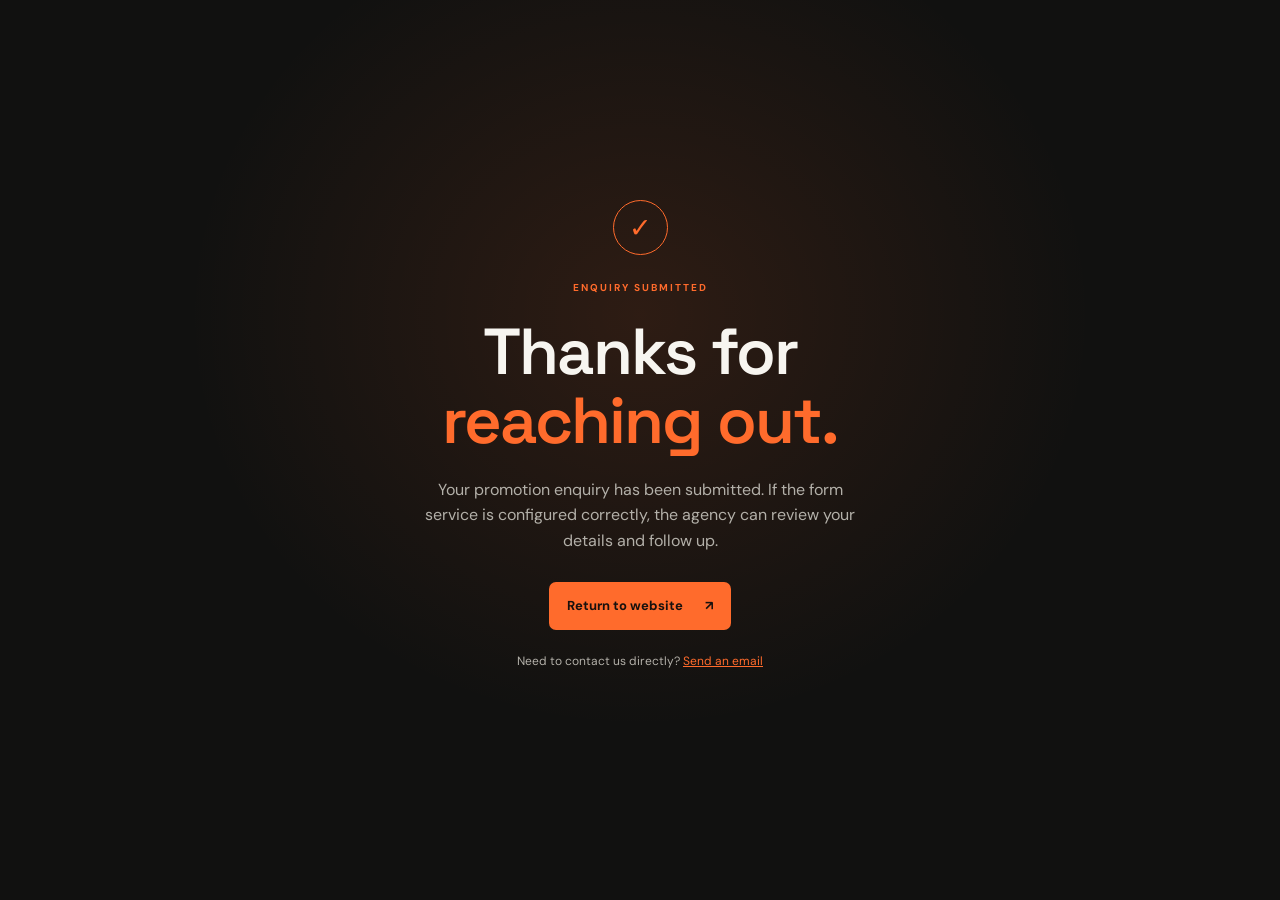
<file: success.html>
<!doctype html>
<html lang="en">
<head>
  <meta charset="utf-8">
  <meta name="viewport" content="width=device-width, initial-scale=1">
  <meta name="theme-color" content="#111111">
  <title>Enquiry received | S.ajaya Influencer Connect</title>
  <link rel="stylesheet" href="styles.css">
</head>
<body>
  <main class="success-page">
    <div class="success-card">
      <div class="success-mark">✓</div>
      <p class="eyebrow">ENQUIRY SUBMITTED</p>
      <h1>Thanks for<br><span>reaching out.</span></h1>
      <p>Your promotion enquiry has been submitted. If the form service is configured correctly, the agency can review your details and follow up.</p>
      <a class="button button-primary" href="/">Return to website <span aria-hidden="true">↗</span></a>
      <p class="success-contact">Need to contact us directly? <a href="mailto:s.ajayainfluencerconnect@gmail.com">Send an email</a></p>
    </div>
  </main>
</body>
</html>
</file>
<file: styles.css>
@import url('https://fonts.googleapis.com/css2?family=DM+Sans:wght@400;500;600;700&family=Space+Grotesk:wght@400;500;600;700&display=swap');
:root{--bg:#111110;--panel:#191918;--panel2:#20201e;--text:#f7f5f0;--muted:#b3b0a9;--orange:#ff6b2c;--line:rgba(255,255,255,.12);--max:1180px}
*{box-sizing:border-box}html{scroll-behavior:smooth;scroll-padding-top:90px}body{margin:0;background:var(--bg);color:var(--text);font-family:"DM Sans",Arial,sans-serif;line-height:1.6}a{color:inherit;text-decoration:none}button,input,textarea,select{font:inherit}.site-header{height:82px;display:flex;align-items:center;justify-content:space-between;gap:24px;padding:0 max(5.5%,calc((100% - var(--max))/2));border-bottom:1px solid var(--line);background:rgba(17,17,16,.94);position:sticky;top:0;z-index:10;backdrop-filter:blur(12px)}.brand{display:flex;align-items:center;gap:11px;min-width:220px}.brand-mark{display:grid;place-items:center;width:39px;height:39px;border:1px solid var(--orange);border-radius:11px;font:700 22px "Space Grotesk",sans-serif}.brand-mark span,.brand-name b{color:var(--orange)}.brand-name{font:600 15px "Space Grotesk",sans-serif;line-height:1.3}.brand-name b{display:block;font-size:11px;letter-spacing:.4px}nav{display:flex;align-items:center;gap:27px;font-size:13px;color:#d5d2cc}nav>a:not(.nav-cta):hover,.footer-links a:hover{color:var(--orange)}.nav-cta{padding:11px 15px;border:1px solid #4d3529;border-radius:7px;color:#fff}.nav-cta span{color:var(--orange);margin-left:7px}.hero{position:relative;overflow:hidden;min-height:620px;max-width:100%;padding:100px max(5.5%,calc((100% - var(--max))/2)) 74px;display:grid;grid-template-columns:1.05fr .85fr;align-items:center;gap:7%;background:radial-gradient(ellipse at 85% 48%,rgba(255,107,44,.1),transparent 37%),linear-gradient(120deg,#111110,#151412 70%,#191411)}.hero-glow{position:absolute;width:460px;height:460px;border:1px solid rgba(255,107,44,.09);border-radius:50%;right:-140px;top:70px;pointer-events:none}.hero-glow:before,.hero-glow:after{content:"";position:absolute;border:1px solid rgba(255,107,44,.08);border-radius:50%;inset:35px}.hero-glow:after{inset:80px}.hero-content,.hero-card{position:relative;z-index:1}.eyebrow{font-size:10px;letter-spacing:2px;font-weight:700;color:var(--orange);margin:0 0 22px}.eyebrow-dot,.live-dot{display:inline-block;width:7px;height:7px;background:var(--orange);border-radius:50%;margin-right:9px;box-shadow:0 0 13px #ff6b2c66}.hero h1,.section-heading h2,.about-copy h2,.inquiry-intro h2{font:600 clamp(43px,5.5vw,72px)/1.04 "Space Grotesk",sans-serif;letter-spacing:-3px;margin:0}.hero h1 span,.section-heading h2 span,.about-copy h2 span,.inquiry-intro h2 span{color:var(--orange)}.hero-copy{max-width:485px;color:var(--muted);font-size:16px;margin:26px 0 28px}.hero-actions{display:flex;gap:12px;flex-wrap:wrap}.button{display:inline-flex;align-items:center;justify-content:center;gap:22px;border:0;border-radius:7px;padding:14px 18px;font-weight:700;font-size:13px;cursor:pointer;transition:transform .2s,background .2s}.button:hover{transform:translateY(-2px)}.button-primary{background:var(--orange);color:#17110e}.button-primary:hover{background:#ff8754}.button-secondary{border:1px solid #494641;color:#f4f0e9;background:transparent}.hero-note{margin-top:31px;color:#a8a49d;font-size:12px}.spark{color:var(--orange);font-size:18px;margin-right:8px}.hero-card{background:linear-gradient(145deg,#20201e,#171716);border:1px solid #393631;border-radius:14px;padding:24px 24px 18px;box-shadow:0 28px 80px #0005;max-width:440px;justify-self:end;width:100%}.card-top,.card-foot{font-size:9px;letter-spacing:1.3px;color:#aaa69f;display:flex;align-items:center}.card-number{margin-left:auto;color:#69655f}.flow-step{display:flex;gap:16px;align-items:center;padding:23px 0}.step-icon{width:43px;height:43px;border:1px solid #574033;border-radius:10px;display:grid;place-items:center;color:var(--orange);font:600 13px "Space Grotesk",sans-serif;flex-shrink:0}.flow-step b{display:block;font-size:14px}.flow-step small{display:block;color:#aaa69f;font-size:11px;margin-top:4px}.flow-line{height:1px;background:var(--line)}.card-foot{border-top:1px solid var(--line);padding-top:17px;justify-content:space-between}.orange-arrow{font-size:20px;color:var(--orange)}.hero-bottom-label{position:absolute;bottom:24px;left:max(5.5%,calc((100% - var(--max))/2));font-size:9px;letter-spacing:2px;color:#77736d}.hero-bottom-label span{color:var(--orange);margin-left:10px}.trust-strip{display:flex;align-items:center;justify-content:space-between;gap:20px;padding:21px max(5.5%,calc((100% - var(--max))/2));background:#1b1a18;border-top:1px solid var(--line);border-bottom:1px solid var(--line);font-size:12px}.trust-strip>span{font-size:9px;letter-spacing:1.5px;color:#a39e96}.trust-strip div{color:#dedad3}.trust-strip i{font-style:normal;color:var(--orange);margin-right:8px}.section{max-width:var(--max);margin:auto;padding:110px 0}.section-heading{display:flex;align-items:end;justify-content:space-between;gap:40px;margin-bottom:45px}.section-heading .eyebrow{margin-bottom:17px}.section-heading h2,.about-copy h2{font-size:clamp(38px,4.2vw,54px);letter-spacing:-2px}.section-intro{max-width:310px;color:var(--muted);font-size:14px;margin:0 0 5px}.service-grid{display:grid;grid-template-columns:repeat(3,1fr);gap:16px}.service-card{background:var(--panel);border:1px solid #2c2b28;border-radius:12px;padding:25px 24px 23px;min-height:300px;display:flex;flex-direction:column}.service-card-featured{background:linear-gradient(150deg,#2a1c15,#1c1b19);border-color:#5a3828}.service-icon{display:grid;place-items:center;width:43px;height:43px;border:1px solid #4b382d;color:var(--orange);border-radius:10px;font-size:19px;margin-bottom:24px}.service-index{font-size:9px;letter-spacing:1.5px;color:#9d9890}.service-card h3{font:600 21px/1.25 "Space Grotesk",sans-serif;margin:13px 0}.service-card p{font-size:13px;color:var(--muted);margin:0 0 25px}.service-card>a{font-size:12px;font-weight:700;margin-top:auto}.service-card>a span{color:var(--orange);margin-left:8px}.about-section{background:#1b1a18;border-block:1px solid var(--line);padding:80px max(5.5%,calc((100% - var(--max))/2));display:grid;grid-template-columns:.65fr 1.35fr;gap:9%;align-items:center}.about-stamp{width:180px;height:180px;border:1px solid #5a3929;border-radius:50%;display:flex;flex-direction:column;align-items:center;justify-content:center;font:700 67px "Space Grotesk",sans-serif;color:#fff;position:relative;justify-self:center}.about-stamp>span{color:var(--orange)}.about-stamp small{font:700 8px/1.6 "DM Sans",sans-serif;letter-spacing:2px;text-align:center;color:#b7b0a6}.about-copy .eyebrow{margin-bottom:18px}.about-copy h2{font-size:clamp(35px,4vw,49px)}.about-copy>p:not(.eyebrow){max-width:680px;color:var(--muted);font-size:14px;margin-top:23px}.about-location{color:#f4eee6!important;font-weight:600}.about-location span{color:var(--orange);margin-right:8px}.process-section{max-width:var(--max);margin:auto;padding:95px 0 105px}.section-heading.compact{margin-bottom:35px}.process-grid{display:grid;grid-template-columns:repeat(3,1fr);gap:30px}.process-grid>div{border-top:1px solid #4a3428;padding-top:19px}.process-grid>div>span{color:var(--orange);font:600 13px "Space Grotesk",sans-serif}.process-grid h3{font:600 19px "Space Grotesk",sans-serif;margin:16px 0 8px}.process-grid p{color:var(--muted);font-size:13px;margin:0;max-width:300px}.inquiry-section{background:radial-gradient(ellipse at 5% 50%,rgba(255,107,44,.08),transparent 40%),#1a1917;border-top:1px solid var(--line);padding:100px max(5.5%,calc((100% - var(--max))/2));display:grid;grid-template-columns:.8fr 1.1fr;gap:8%;align-items:start}.inquiry-intro h2{font-size:clamp(42px,5vw,62px)}.inquiry-intro>p:not(.eyebrow){color:var(--muted);font-size:14px;max-width:350px;margin:22px 0 30px}.contact-methods{display:grid;gap:12px}.contact-methods>a{display:flex;align-items:center;gap:13px;padding:14px 12px;border:1px solid #383530;border-radius:8px;min-width:0}.contact-symbol{width:38px;height:38px;border-radius:8px;background:#2c211b;color:var(--orange);display:grid;place-items:center;font-size:19px;flex-shrink:0}.contact-methods a>span:nth-child(2){min-width:0}.contact-methods small{display:block;color:#99948c;font-size:9px;letter-spacing:1.5px}.contact-methods b{display:block;font-size:12px;overflow-wrap:anywhere}.contact-arrow{margin-left:auto;color:var(--orange)}.form-wrap{background:#111110;border:1px solid #393630;border-radius:13px;padding:28px}.form-heading{display:flex;justify-content:space-between;align-items:center;gap:15px}.form-heading h3{font:600 23px "Space Grotesk",sans-serif;margin:0}.form-heading span{font-size:9px;color:var(--orange);letter-spacing:1.5px}.form-subtitle{font-size:11px;color:#a49f97;margin:7px 0 22px}.form-wrap form>label,.field-row label{display:block;color:#e8e3dc;font-size:11px;font-weight:600;margin-bottom:15px}.field-row{display:grid;grid-template-columns:1fr 1fr;gap:13px}.form-wrap input:not([type=checkbox]),.form-wrap textarea,.form-wrap select{display:block;width:100%;margin-top:7px;padding:12px 11px;border:1px solid #383630;border-radius:6px;background:#1b1b19;color:#f5f1eb;outline:none;font-size:12px;font-weight:400}.form-wrap input:focus,.form-wrap textarea:focus,.form-wrap select:focus{border-color:var(--orange)}.form-wrap input::placeholder,.form-wrap textarea::placeholder{color:#77736d}.form-wrap textarea{resize:vertical;min-height:100px}.form-wrap select:invalid{color:#77736d}.consent{display:flex!important;align-items:flex-start;gap:9px;font-weight:400!important;color:#bdb8b0!important;line-height:1.5}.consent input{accent-color:var(--orange);margin-top:3px;flex-shrink:0}.submit-button{width:100%;margin-top:3px}.form-privacy{font-size:10px;color:#8e8981;text-align:center;margin:14px 0 0}.hidden{display:none!important}.site-footer{max-width:var(--max);margin:auto;padding:33px 0 24px;display:grid;grid-template-columns:1fr 1fr;align-items:center;gap:15px}.footer-brand{min-width:0}.site-footer>p{font-size:12px;color:#a9a49c;margin:0}.footer-links{display:flex;gap:20px;font-size:11px;color:#c8c2b9}.site-footer>small{justify-self:end;color:#77736c;font-size:10px}.footer-links a:last-child{color:var(--orange)}
@media(max-width:900px){.site-header{padding-inline:5%;height:auto;min-height:74px}.brand{min-width:0}.brand-name{font-size:13px}nav{gap:14px}nav>a:not(.nav-cta){display:none}.hero{padding:80px 6% 75px;grid-template-columns:1fr  .85fr;gap:5%}.hero h1{font-size:clamp(42px,6vw,60px)}.hero-card{padding:20px}.section,.process-section{margin-inline:6%;padding-block:80px}.about-section,.inquiry-section{padding-inline:6%}.service-card{padding:20px}.site-footer{margin-inline:6%}}
@media(max-width:650px){.site-header{padding:12px 5%;min-height:70px}.brand-mark{width:35px;height:35px}.brand-name{font-size:12px}.brand-name b{font-size:10px}.nav-cta{font-size:11px;padding:10px}.hero{display:flex;flex-direction:column;align-items:stretch;padding:72px 6% 66px;gap:38px}.hero h1{font-size:clamp(43px,12vw,60px);letter-spacing:-2.5px}.hero-copy{font-size:14px;margin:20px 0 23px}.hero-card{max-width:none;justify-self:stretch}.hero-bottom-label{left:6%;font-size:8px}.trust-strip{padding:19px 6%;display:grid;grid-template-columns:1fr 1fr;gap:13px}.trust-strip>span{grid-column:1/-1}.trust-strip div{font-size:11px}.section,.process-section{padding-block:68px;margin-inline:6%}.section-heading{display:block;margin-bottom:30px}.section-heading h2,.about-copy h2{font-size:40px}.section-intro{margin-top:17px}.service-grid{grid-template-columns:1fr;gap:12px}.service-card{min-height:0;padding:23px}.service-card p{margin-bottom:20px}.about-section{padding:60px 6%;grid-template-columns:1fr;gap:36px}.about-stamp{width:145px;height:145px;font-size:54px}.about-copy h2{font-size:37px}.process-grid{grid-template-columns:1fr;gap:26px}.process-grid>div{padding-top:16px}.inquiry-section{padding:68px 6%;grid-template-columns:1fr;gap:35px}.inquiry-intro h2{font-size:48px}.form-wrap{padding:20px 16px}.field-row{grid-template-columns:1fr;gap:0}.form-heading h3{font-size:21px}.site-footer{margin-inline:6%;grid-template-columns:1fr;gap:12px;padding-block:28px}.site-footer>small{justify-self:start}.footer-links{flex-wrap:wrap}.hero-actions .button{flex:1}.contact-methods b{font-size:11px}}
@media(prefers-reduced-motion:reduce){html{scroll-behavior:auto}*,*:before,*:after{transition:none!important}}

.success-page{min-height:100vh;display:grid;place-items:center;padding:24px;background:radial-gradient(ellipse at 50% 35%,rgba(255,107,44,.12),transparent 50%),var(--bg)}.success-card{max-width:600px;text-align:center;padding:50px 28px}.success-mark{margin:0 auto 25px;width:55px;height:55px;display:grid;place-items:center;border:1px solid var(--orange);border-radius:50%;color:var(--orange);font-size:27px}.success-card h1{font:600 clamp(42px,8vw,65px)/1.05 "Space Grotesk",sans-serif;letter-spacing:-2px;margin:0}.success-card h1 span{color:var(--orange)}.success-card>p:not(.eyebrow){color:var(--muted);max-width:450px;margin:22px auto 28px}.success-contact{font-size:12px!important}.success-contact a{color:var(--orange);text-decoration:underline}
</file>
